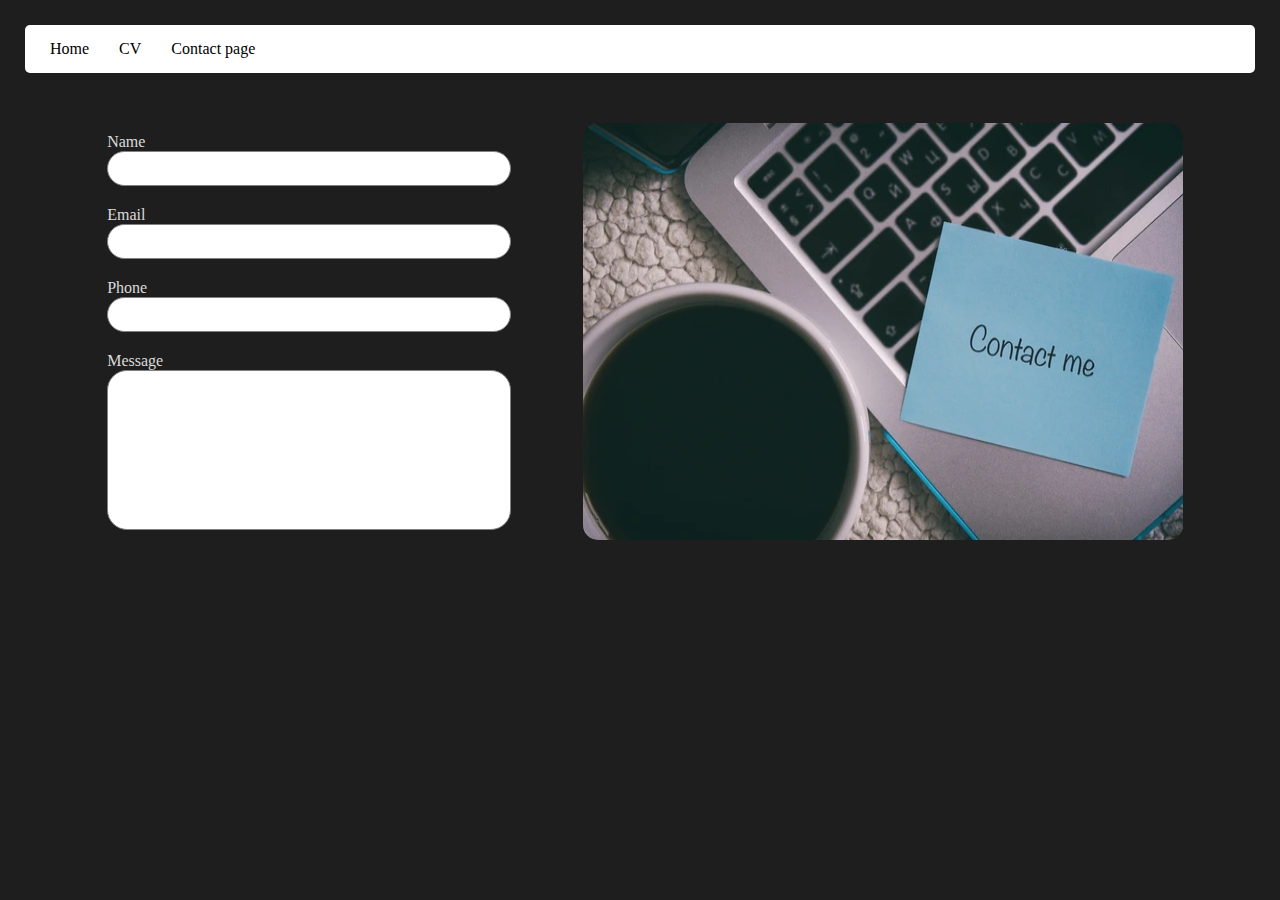
<file: contact.html>
<!DOCTYPE html>
<html lang="en">
  <head>
    <meta charset="UTF-8" />
    <meta name="viewport" content="width=device-width, initial-scale=1.0" />
    <title>Contact</title>
    <link rel="stylesheet" href="style.css" />
    <link rel="stylesheet" href="responsive.css" />
  </head>
  <body>
    <header>
      <nav>
        <ul>
          <li><a href="index.html">Home</a></li>
          <li><a href="cv.html">CV</a></li>
          <li><a href="contact.html">Contact page</a></li>
        </ul>
      </nav>
    </header>

    <main>
      <div class="form_container">
        <form action="#">
          <div class="input_container">
            <label for="form_name">Name</label>
            <input type="text" id="form_name" name="user_name" />
          </div>

          <div class="input_container">
            <label for="form_email">Email</label>
            <input type="email" id="form_email" name="user_email" />
          </div>

          <div class="input_container">
            <label for="form_phone">Phone</label>
            <input type="text" id="form_phone" name="user_phone" />
          </div>

          <div class="input_container">
            <label for="form_message">Message</label>
            <textarea id="form_message" name="user_message"></textarea>
          </div>
        </form>

        <div class="img_container">
          <img src="./assets/contact.webp" alt="contact_img" />
        </div>
      </div>
    </main>
  </body>
</html>
</file>
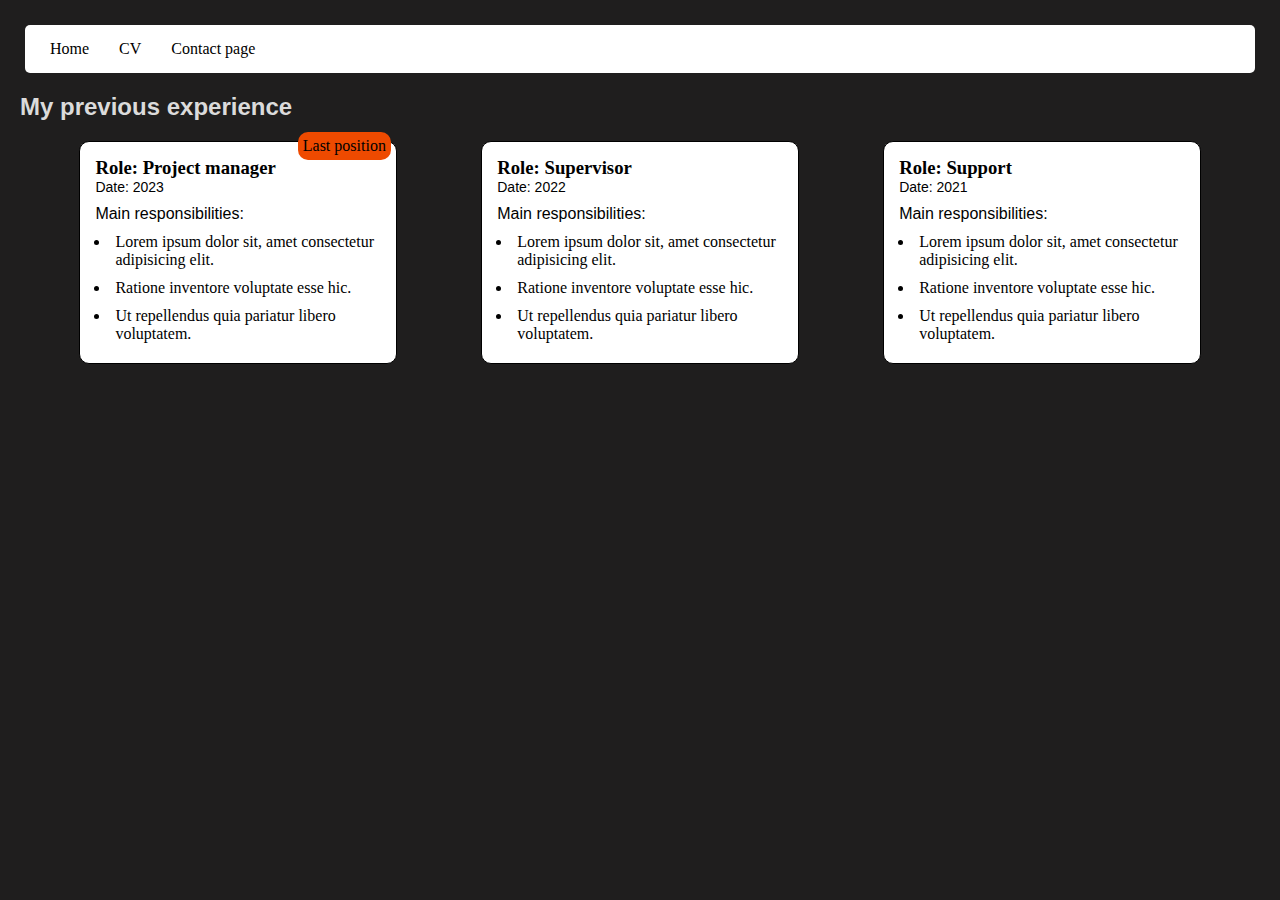
<file: cv.html>
<!DOCTYPE html>
<html lang="en">
  <head>
    <meta charset="UTF-8" />
    <meta name="viewport" content="width=device-width, initial-scale=1.0" />
    <title>CV</title>
    <link rel="stylesheet" href="style.css" />
    <link rel="stylesheet" href="responsive.css" />
  </head>
  <body>
    <header>
      <nav>
        <ul>
          <li><a href="index.html">Home</a></li>
          <li><a href="cv.html">CV</a></li>
          <li><a href="contact.html">Contact page</a></li>
        </ul>
      </nav>
    </header>
    <main>
      <h2 class="title">My previous experience</h2>

      <div class="container">
        <article class="card">
          <div>
            <h3 class="card_title">Role: Project manager</h3>
            <p class="card_date">Date: 2023</p>
          </div>

          <div class="card_description">
            <p>Main responsibilities:</p>
            <ul>
              <li>Lorem ipsum dolor sit, amet consectetur adipisicing elit.</li>
              <li>Ratione inventore voluptate esse hic.</li>
              <li>Ut repellendus quia pariatur libero voluptatem.</li>
            </ul>
          </div>
          <div class="badge">
            <h4>Last position</h4>
          </div>
        </article>

        <article class="card">
          <div>
            <h3 class="card_title">Role: Supervisor</h3>
            <p class="card_date">Date: 2022</p>
          </div>

          <div class="card_description">
            <p>Main responsibilities:</p>
            <ul>
              <li>Lorem ipsum dolor sit, amet consectetur adipisicing elit.</li>
              <li>Ratione inventore voluptate esse hic.</li>
              <li>Ut repellendus quia pariatur libero voluptatem.</li>
            </ul>
          </div>
        </article>

        <article class="card">
          <div>
            <h3 class="card_title">Role: Support</h3>
            <p class="card_date">Date: 2021</p>
          </div>

          <div class="card_description">
            <p>Main responsibilities:</p>
            <ul>
              <li>Lorem ipsum dolor sit, amet consectetur adipisicing elit.</li>
              <li>Ratione inventore voluptate esse hic.</li>
              <li>Ut repellendus quia pariatur libero voluptatem.</li>
            </ul>
          </div>
        </article>
      </div>
    </main>
  </body>
</html>
</file>
<file: style.css>
* {
  margin: 0;
  padding: 0;
  box-sizing: border-box;
  color: #dbdbdb;
}

body {
  padding: 5px;
  background: #1f1e1e;
}

h1,
h2,
p {
  font-family: Arial, Helvetica, sans-serif;
}

header nav {
  background: white;
  border-radius: 5px;
  padding: 10px;
  margin: 20px;
}

header nav ul {
  list-style: none;
  display: flex;
  padding: 0;
  margin: 0;
}

header nav ul li {
  padding: 5px;
  margin: 0 10px;
}

header nav ul li a {
  color: black;
  text-decoration: none;
}

header nav ul li a:hover {
  color: #31b7ff;
}

.title {
  margin: 20px 15px;
}

.profile {
  display: flex;
  align-items: center;
  justify-content: space-between;
  margin: 20px;
}

.profile_img {
  padding: 10px;
  position: relative;
}

.profile_img img {
  height: 200px;
  border-radius: 50%;
}

.emoji {
  position: absolute;
  display: flex;
  background: white;
  border-radius: 25px;
  align-items: center;
  padding: 0px 5px;
  bottom: 15px;
  right: 15px;
}

.emoji img {
  height: 25px;
  width: 25px;
}

.emoji p {
  padding: 10px 5px;
  margin: 0;
  color: black;
}

.profile_info {
  display: flex;
  flex-direction: column;
  justify-content: space-between;
  height: 100%;
  width: 80%;
  padding: 15px;
  border-left: 1px solid white;
}

.profile_info_title {
  padding: 10px;
  margin: 0;
}

.profile_info_data {
  padding: 10px;
  margin: 0;
}

.container {
  display: flex;
  justify-content: space-evenly;
  flex-wrap: wrap;
}

.card {
  padding: 15px;
  margin: 0px 10px;
  background: white;
  border: 1px solid black;
  border-radius: 10px;
  width: 25%;
  position: relative;
  min-width: 245px;
}

.card div:first-of-type {
  margin-bottom: 10px;
}

.card_title,
.card_date {
  margin: 0;
}

.card_date {
  color: grey;
  font-size: 14px;
}

.card_description p {
  margin-bottom: 5px;
}

.card_description ul {
  padding: 0 0 0 15px;
}

.card_description ul li {
  padding: 5px;
}

.badge {
  position: absolute;
  top: -10px;
  right: 5px;
  background: #ee4a00;
  padding: 5px;
  border-radius: 10px;
}

.badge h4 {
  margin: 0;
  font-weight: 500;
}

.input_container {
  display: flex;
  flex-direction: column;
  padding: 10px;
}

.form_container {
  display: flex;
  justify-content: space-evenly;
  padding: 30px;
}

form {
  width: 35%;
}

.input_container input {
  border-radius: 20px;
  border: 1px solid grey;
  height: 35px;
  padding: 5px 10px;
}

.input_container textarea {
  resize: none;
  height: 160px;
  padding: 15px;
  border: 1px solid grey;
  border-radius: 20px;
}

.img_container {
  overflow: hidden;
  border-radius: 15px;
}

.img_container img {
  display: block;
  width: 100%;
  height: 100%;
}

.banner {
  display: flex;
  padding: 20px;
  margin: auto;
  background: url("./assets/background.jpg");
  background-size: cover;
  margin: 20px;
  border-radius: 20px;
}

.banner_text {
  width: 50%;
  display: flex;
  flex-direction: column;
  justify-content: center;
}

.banner h3 {
  font-size: 42px;
  padding: 15px;
  margin-right: 20px;
}

.banner .img_container {
  width: 60%;
}

.portfolio_container {
  display: flex;
  justify-content: space-between;
  position: relative;
  background: #9e9fa2;
  margin: 20px;
  border-radius: 20px;
  align-items: center;
}

.portfolio_container .img_container {
  width: 70%;
}

.portfolio_text {
  font-size: 42px;
}

.portfolio_text p {
  color: white;
  margin-bottom: 15px;
}

.portfolio_text a {
  text-decoration: none;
}

.card * {
  color: black;
}
</file>
<file: responsive.css>
@media screen and (max-width: 1100px) {
  .form_container {
    flex-direction: column-reverse;
  }

  .img_container {
    width: 60%;
    margin: auto;
  }

  form {
    margin: auto;
    width: 60%;
  }
}

@media screen and (max-width: 1075px) {
  .profile_img {
    border: none;
  }
}

@media screen and (max-width: 795px) {
  .card {
    margin-bottom: 15px;
  }

  .img_container {
    width: 80%;
  }

  form {
    margin: auto;
    width: 80%;
  }
}

@media screen and (max-width: 765px) {
  .profile {
    flex-direction: column;
  }
  .profile_info {
    border: none;
    width: 100%;
  }
}

@media screen and (max-width: 565px) {
  .img_container {
    width: 100%;
  }

  form {
    margin: auto;
    width: 100%;
  }
}
</file>
